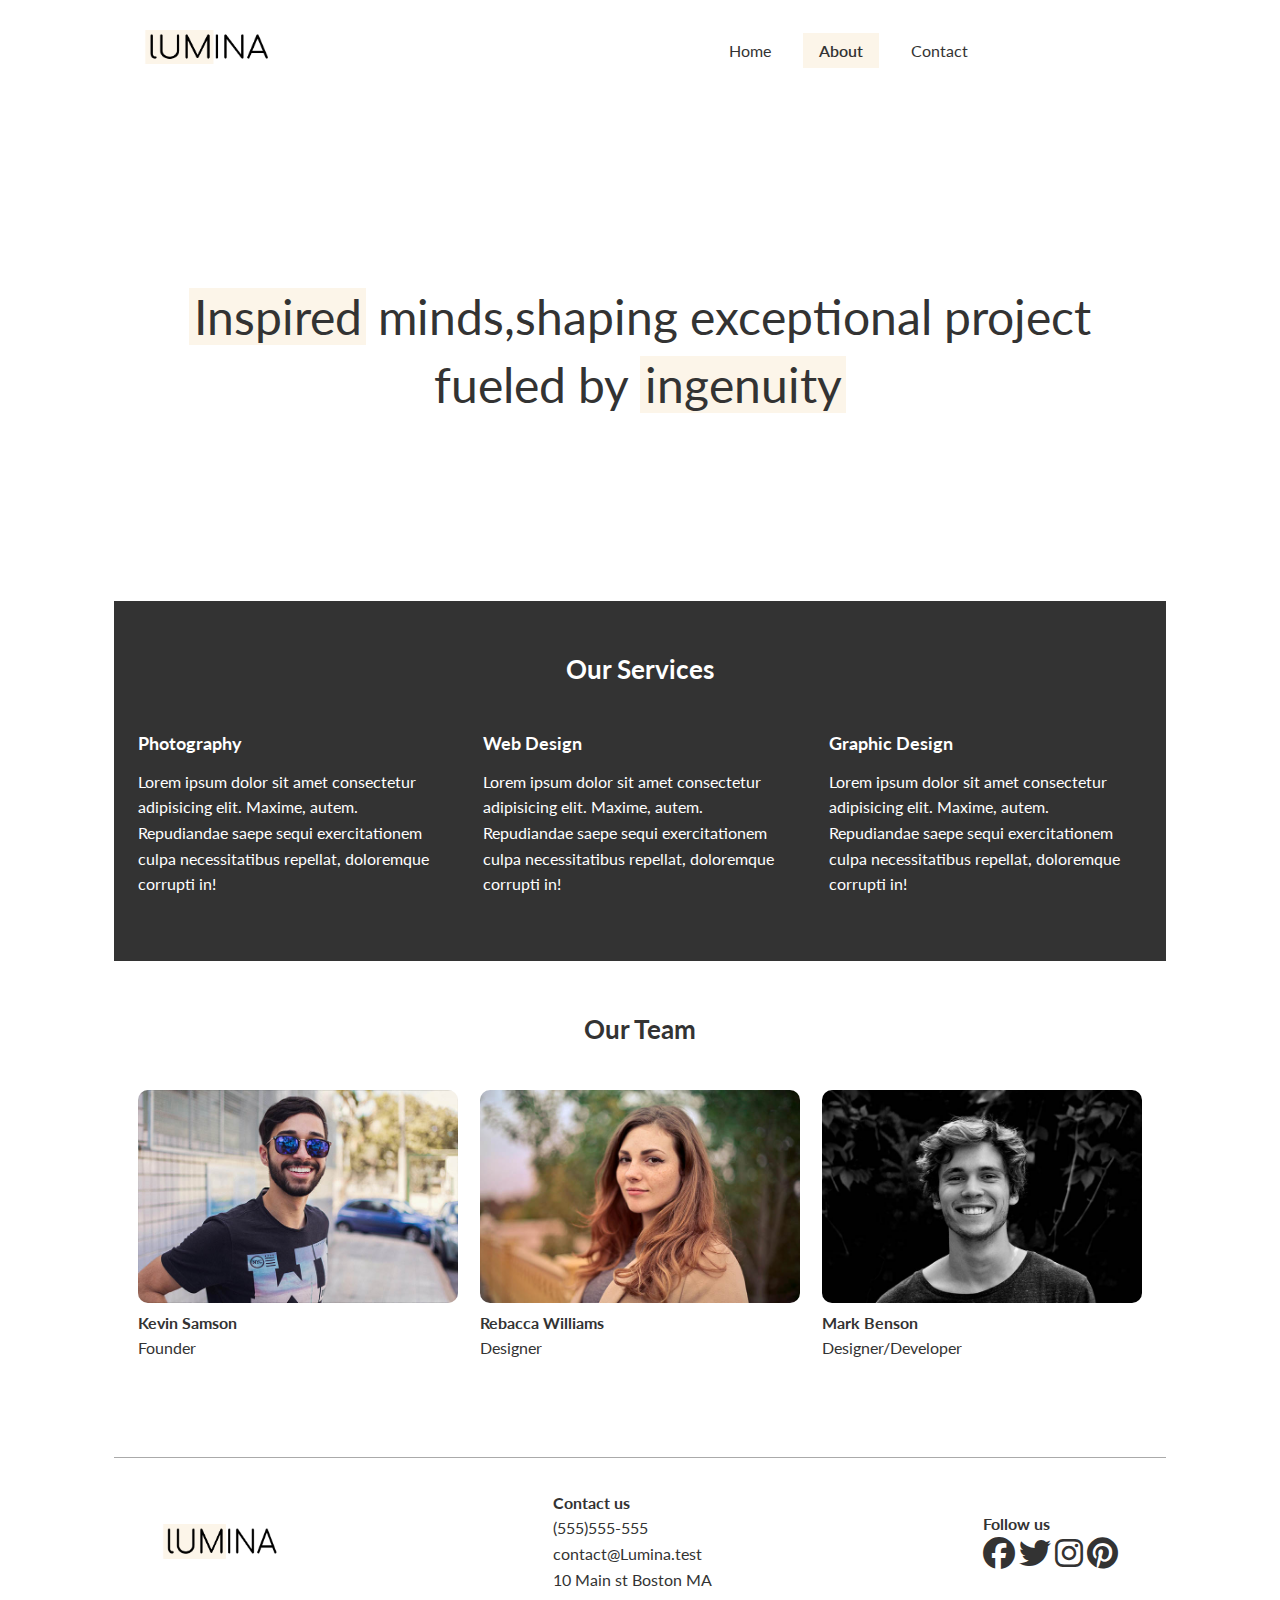
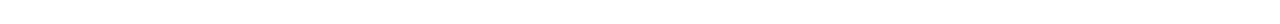
<file: about.html>
<!DOCTYPE html>
<html lang="en">
<head>
    <meta charset="UTF-8">
    <meta name="viewport" content="width=device-width, initial-scale=1.0">
    <link rel="preconnect" href="https://fonts.googleapis.com">
    <link rel="preconnect" href="https://fonts.gstatic.com" crossorigin>
    <link href="https://fonts.googleapis.com/css2?family=Lato:wght@300;400;700;900&display=swap" rel="stylesheet">
    <link rel="stylesheet" href="https://cdnjs.cloudflare.com/ajax/libs/font-awesome/6.7.2/css/all.min.css" integrity="sha512-Evv84Mr4kqVGRNSgIGL/F/aIDqQb7xQ2vcrdIwxfjThSH8CSR7PBEakCr51Ck+w+/U6swU2Im1vVX0SVk9ABhg==" crossorigin="anonymous" referrerpolicy="no-referrer" />
    <link rel="stylesheet" href="css/style.css">
    <link rel="shortcut icon" href="images/favicon.ico" type="image/x-icon">
    
    <title>About Lumina Creative</title>
</head>
<body>
    <div class="container">
    <header class="nav-container container-sm">
        <a href="index.html">
            <img src="images/logo.png" alt="Lumina creative" class="logo-header">
        </a>

        <ul class="header-right">
            <li><a href="index.html">Home</a></li>
            <li><a class="current"href="about.html">About</a></li>
            <li><a href="contact.html">Contact</a></li>
        </ul>

    </header>

    <section class="hero container"> 
        <h2><span class="bg-primary">Inspired</span> minds,shaping exceptional project fueled by <span class="bg-primary">ingenuity</span> </h2>
   </section>

<section class="services bg-dark">

    <div class="container">
        <h2 class="section-heading">Our Services</h2>
        <div class="service-flex">
            <div class="service-item">
                <h4>Photography</h4>
                <p>Lorem ipsum dolor sit amet consectetur adipisicing elit. Maxime, autem. 
                    Repudiandae saepe sequi exercitationem culpa necessitatibus repellat, doloremque corrupti in!</p>
            </div>
            <div class="service-item">
                <h4>Web Design</h4>
                <p>Lorem ipsum dolor sit amet consectetur adipisicing elit. Maxime, autem. 
                    Repudiandae saepe sequi exercitationem culpa necessitatibus repellat, doloremque corrupti in!</p>
            </div>
            <div class="service-item">
                <h4>Graphic Design</h4>
                <p>Lorem ipsum dolor sit amet consectetur adipisicing elit. Maxime, autem. 
                    Repudiandae saepe sequi exercitationem culpa necessitatibus repellat, doloremque corrupti in!</p>
            </div>
        </div>
    </div>
</section>

<section class="team">
    <div class="container container-lg">
    <h2 class="section-heading">Our Team</h2>
    <div class="team-flex">
     <div class="team-item">
        <img src="images/team1.jpg" alt="Team member">
        <h4>Kevin Samson</h4>
        <p>Founder</p>
     </div>

     <div class="team-item">
        <img src="images/team2.jpg" alt="Team member">
        <h4>Rebacca Williams</h4>
        <p>Designer</p>
     </div>

     <div class="team-item">
        <img src="images/team3.jpg" alt="Team member">
        <h4>Mark Benson</h4>
        <p>Designer/Developer</p>
     </div>
    </div>
</div>
</section>

    <footer class="footer-container">
        <div class="container footer-flex" >
        <img src="images/logo.png" alt="site-logo" class="logo-footer">
        <div>
            <h4 class="ft-contact">Contact us</h4>
            <ul   class="ft-number">
                <li>(555)555-555</li>
                <li>contact@Lumina.test</li>
                <li>10 Main st Boston MA</li>
            </ul>
        </div>
        <div >
            <h4 class="Ft-follow">Follow us</h4>
            <div>
           <a href="#"><i class="fa-brands fa-facebook fa-2x"></i></a>
           <a href="#"> <i class="fa-brands fa-twitter fa-2x"></i></a>
           <a href="#"><i class="fa-brands fa-instagram fa-2x"></i></a>
           <a href="#"><i class="fa-brands fa-pinterest fa-2x"></i></a>

        </div>
        </div>
    </div>
    </footer>
</div>
</body>
</html>
</file>
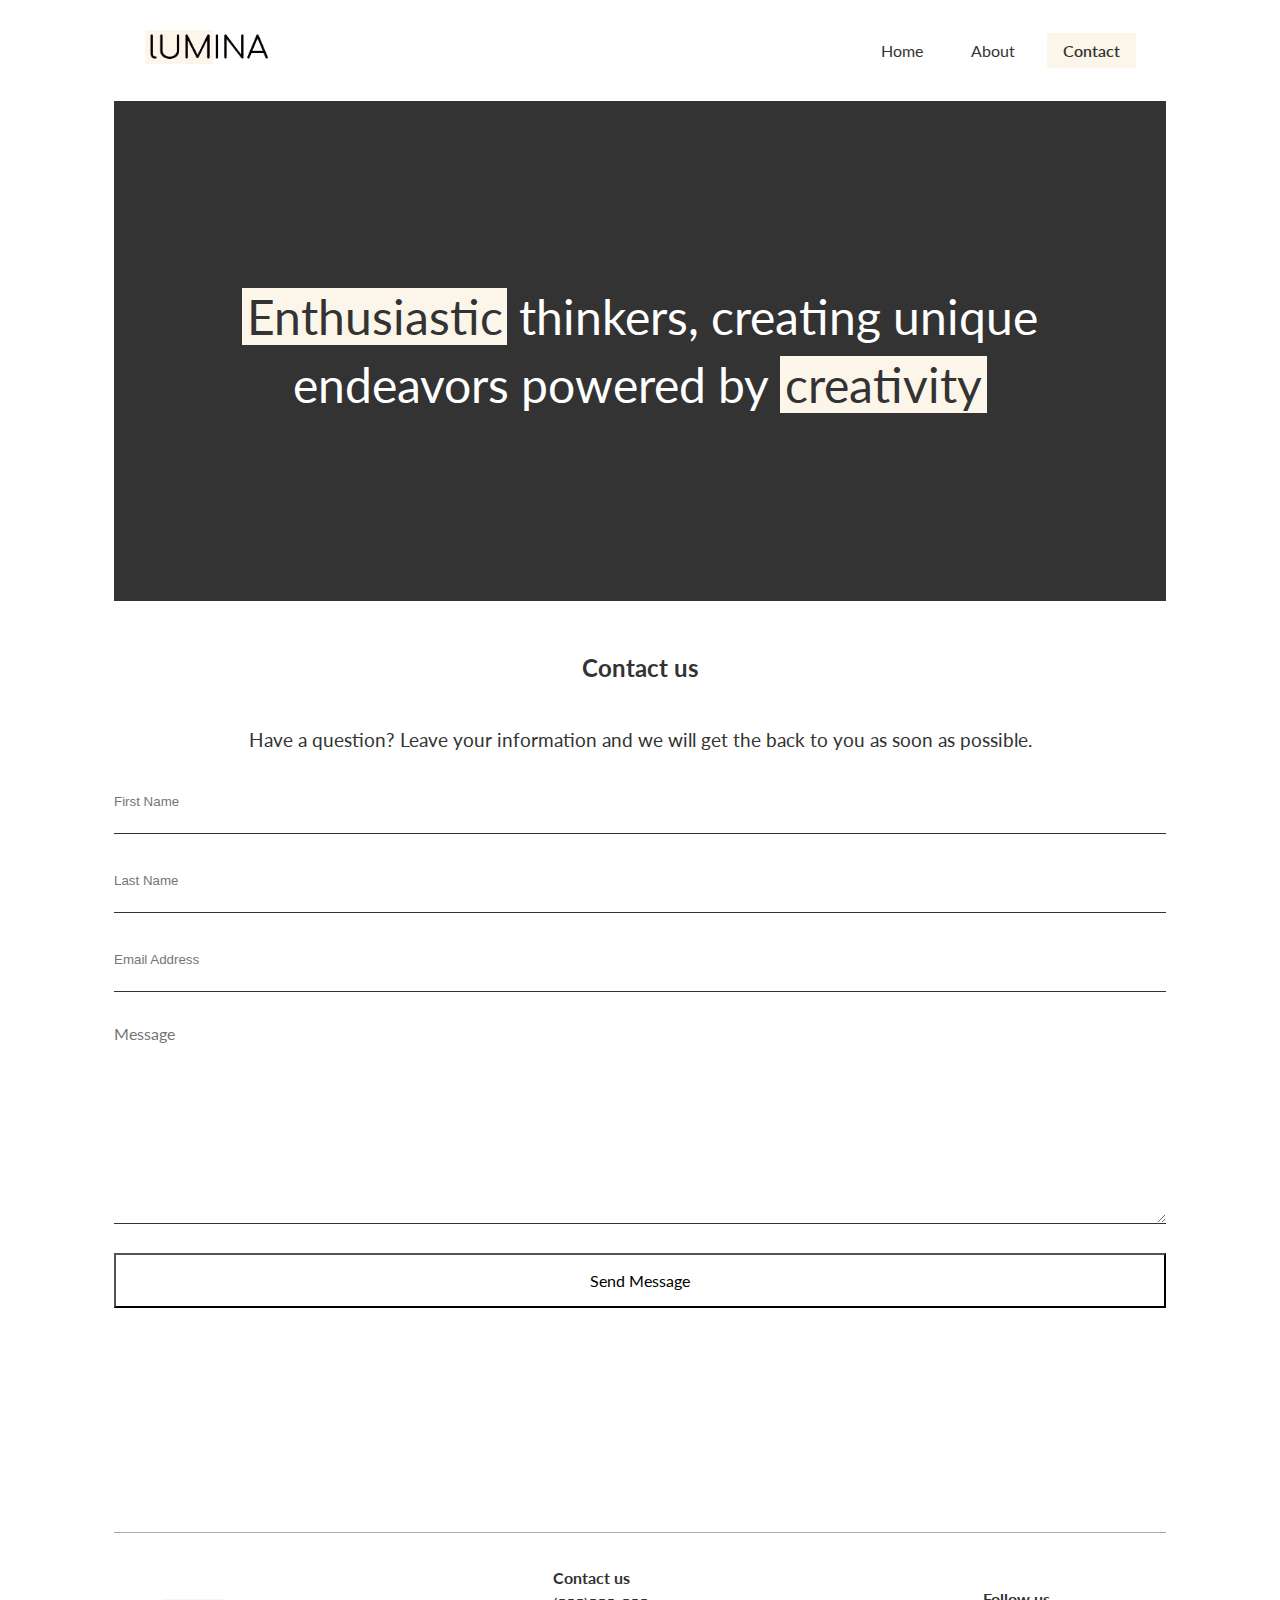
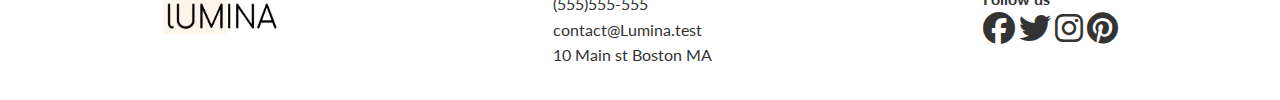
<file: contact.html>
<!DOCTYPE html>
<html lang="en">
<head>
    <meta charset="UTF-8">
    <meta name="viewport" content="width=device-width, initial-scale=1.0">
    <link rel="preconnect" href="https://fonts.googleapis.com">
    <link rel="preconnect" href="https://fonts.gstatic.com" crossorigin>
    <link href="https://fonts.googleapis.com/css2?family=Lato:wght@300;400;700;900&display=swap" rel="stylesheet">
    <link rel="stylesheet" href="https://cdnjs.cloudflare.com/ajax/libs/font-awesome/6.7.2/css/all.min.css" integrity="sha512-Evv84Mr4kqVGRNSgIGL/F/aIDqQb7xQ2vcrdIwxfjThSH8CSR7PBEakCr51Ck+w+/U6swU2Im1vVX0SVk9ABhg==" crossorigin="anonymous" referrerpolicy="no-referrer" />
    <link rel="stylesheet" href="css/style.css">
    <link rel="shortcut icon" href="images/favicon.ico" type="image/x-icon">
    <title>Lumina</title>
</head>
<body>
    <div class="container">
    <header class="nav-container">
        <a href="index.html">
            <img src="images/logo.png" alt="site logo" class="logo-header">
        </a>

        <ul class="header-right">
            <li><a href="index.html">Home</a></li>
            <li><a href="about.html">About</a></li>
            <li><a class="current"  href="contact.html">Contact</a></li>
        </ul>

    </header>

    <main class="main-container">
        <section class="hero contact-us-hero bg-dark"> 
            <div class="container container-sm">
             <h2>
                <span class="bg-primary">Enthusiastic</span> thinkers,
                creating unique endeavors powered by <span class="bg-primary">creativity</span>
             </h2>
            </div>
         </section>

     
        <section class="contact-us">
            <div class="contact-us-header">
                <h2>Contact us</h2>
                <p>Have a question? Leave your  information and we will get the back to you as soon as possible.</p>
            </div>

          <form  name="contact" netlify >
        <div class="form-group">
            <label for="First-Name" class="visually-hidden">First Name</label>
            <input type="text" id="first-Name" name="first-Name" placeholder="First Name" required>
        </div>

        <div class="form-group">
            <label for="Last-Name" class="visually-hidden">Last Name</label>
            <input type="text" id="last-Name" name="first-Name" placeholder="Last Name" required>
        </div>

        <div class="form-group">
            <label for="Email" class="visually-hidden">Email Address</label>
            <input type="text" id="email" name="email" placeholder="Email Address" required>
        </div>
        
        <div class="text-area">
            <label for="Message" class="visually-hidden">Message</label>
            <textarea name="Message" id="Message" placeholder="Message"></textarea>
        </div>
        

        <button class="btn" type="submit">Send Message</button>
          </form>   
          
        </section>


    </main>

    
    <footer class="footer-container">
        <div class="container footer-flex" >
        <img src="images/logo.png" alt="site-logo" class="logo-footer">
        <div>
            <h4 class="ft-contact">Contact us</h4>
            <ul class="ft-number">
                <li>(555)555-555</li>
                <li>contact@Lumina.test</li>
                <li>10 Main st Boston MA</li>
            </ul>
        </div>
        <div>
            <h4 class="Ft-follow">Follow us</h4>
            <div>
           <a href="#"><i class="fa-brands fa-facebook fa-2x"></i></a>
           <a href="#"> <i class="fa-brands fa-twitter fa-2x"></i></a>
           <a href="#"><i class="fa-brands fa-instagram fa-2x"></i></a>
           <a href="#"><i class="fa-brands fa-pinterest fa-2x"></i></a>

        </div>
        </div>
    </div>
    </footer>
</div>
</body>
</html>
</file>
<file: css/style.css>
*{
    margin: 0;
    padding: 0;
    box-sizing: border-box;
}

:root{
    --primary-color:#fcf5e9;
    --container-normal:1100px;
    --container-wide:1400px;
    --container-narrow:900px;
    --dark-color:#333;


}
body{
    font-family: "Lato", sans-serif;
    line-height: 1.6;
    color: #333;
    /* color: #fcf5e9; */
}
a{
    text-decoration: none;
    color: #333;
}
ul{
    list-style: none;
}
img{
    max-width: 100%;
}

/* utility class */
.bg-primary{
    background:var(--primary-color);
    color: #333;
}
.bg-dark{
    background: var(--dark-color);
    color: #fff;
}
.bg-dark,.bg-primary{
    padding: 0 0.3rem;
}

.section-heading{
    font-size: 1.6rem;
    text-align: center;
    margin-bottom: 40px;
}


/* container */
.container{
    max-width: var(--container-normal);
    margin: 0 auto;
    padding: 0 1.5rem;
 

}
.container-lg{
    max-width: var(--container-wide);
}

.container-sm{
    max-width: var(--container-narrow);
}

/* navigation */
.logo-header{
    width: 130px;
}
.nav-container{
    display: flex;
    justify-content: space-between;
    align-items: center;
    padding: 30px;

}
.nav-container .header-right{
    display: flex;
    gap: 1rem;
    align-items: center;
    
}
.nav-container .header-right a{
    padding:0.5rem 1rem;
}



.current{
    background: var(--primary-color);
    font-weight: 600;
}


/* main body */

.hero{
 
    display: flex;
    justify-content: center;
    align-items: center;
    text-align: center;
    height: 500px;
    
    
}
.hero h2{
    font-size: 3rem;
    line-height: 1.4;
    font-weight: normal;
}


.main-container .gallary-flex{
    display: flex;
    justify-content: center;
    flex-wrap: wrap;
     gap: 20px;

}
.gallary-item {
    width: calc(33.333% - 20px );
    border-radius: 8px;

}
.gallary-item :hover{
    opacity: 0.9;
}

.gallary-item img{
    border-radius: 10px;
}

.team-img{
    width: 100%;
    height: 250px;
    max-width: 350px;
    border-radius: 10px;
   
}

/* footer */
footer{
    border-top: 1px solid #aaa;
    padding: 2rem 1.5rem;
    margin-top:2rem ; 
   
}
.footer-flex{
    display: flex;
    justify-content: space-between;
    align-items: center;
   
}

.logo-footer{

    max-width: 120px;
    height: 35px
}

.footer h4{
    font-size: 1rem;
    margin-bottom: 0.5rem;
}
.footer a{
    margin: 0.2rem;
}


/* about us */

.services{
    padding: 3rem 0 4rem;
}

.service-flex{
    display: flex;
    gap: 2rem;
}
.service-item h4{
    font-size: 1.1rem;
    margin-bottom: 0.7rem;
}

/* team-about-us */
.team{
    padding: 3rem 0 4rem;
}

.team-flex{
    display: flex;
    gap: 1.4rem;
}
.team img{
    border-radius: 10px;
}

/* contact us */
.contact-us{
    padding:3rem 0 4rem ;
}
.contact-us-hero{
    display: flex;
    justify-content: center;
    align-items: center;
    text-align: center;
    height: 500px;

  
}

.contact-us-hero h2{
    font-size: 3rem;
    line-height: 1.4;
    font-weight: normal;
   
}
.contact-us-header h2{
    text-align: center;
    margin-bottom: 2.35rem;
}
.contact-us-header p{
    text-align: center;
    font-size: 1.2rem;
    font-weight: 400;
    margin-bottom: 2rem;
}
.form-group{
    margin: 2rem 0;

}

.form-group input{
    border: none;
    border-bottom: 1px solid #333;
    width: 100%;
    padding-bottom:1.5rem ;
}
.visually-hidden{
    height: 1px;
    clip: rect(0 0 0 0);
    clip-path: inset(50%);
    overflow: hidden;
    position: absolute;
    white-space: nowrap;
    width: 1px;

}

.text-area textarea{
    overflow: hidden;
    border: none;
    font-family: inherit;
    font-size: inherit;
    width: 100%;
    height: 200px;
    border-bottom: 1px solid #333;
    margin-bottom: 1.4rem;
}
.contact-us input:focus,
.contact-us textarea:focus{
    outline: 0;
}

.btn{
    display: block;
   width: 100%;
   padding: 1rem;
   background-color:transparent;
   font-family: inherit;
   font-size: inherit;
   margin-bottom: 8rem;
   cursor: pointer;
}
.btn:hover{
    background-color: #333;
    color: #fff;
}
/* media queries */
@media(max-width:768px){
    .nav-container,
    .footer-flex,
    .services .service-flex,
    .team .team-flex{
        flex-direction: column;
        gap: 1.5rem;
    }

    .hero{
        height: 300px;
    }
    .hero h2{
        font-size: 1.8rem;
    }
    .gallary-item{
        width: calc(50% - 20px);
    }

    .footer .footer-flex{
        text-align: center;
    }
    
}
</file>
